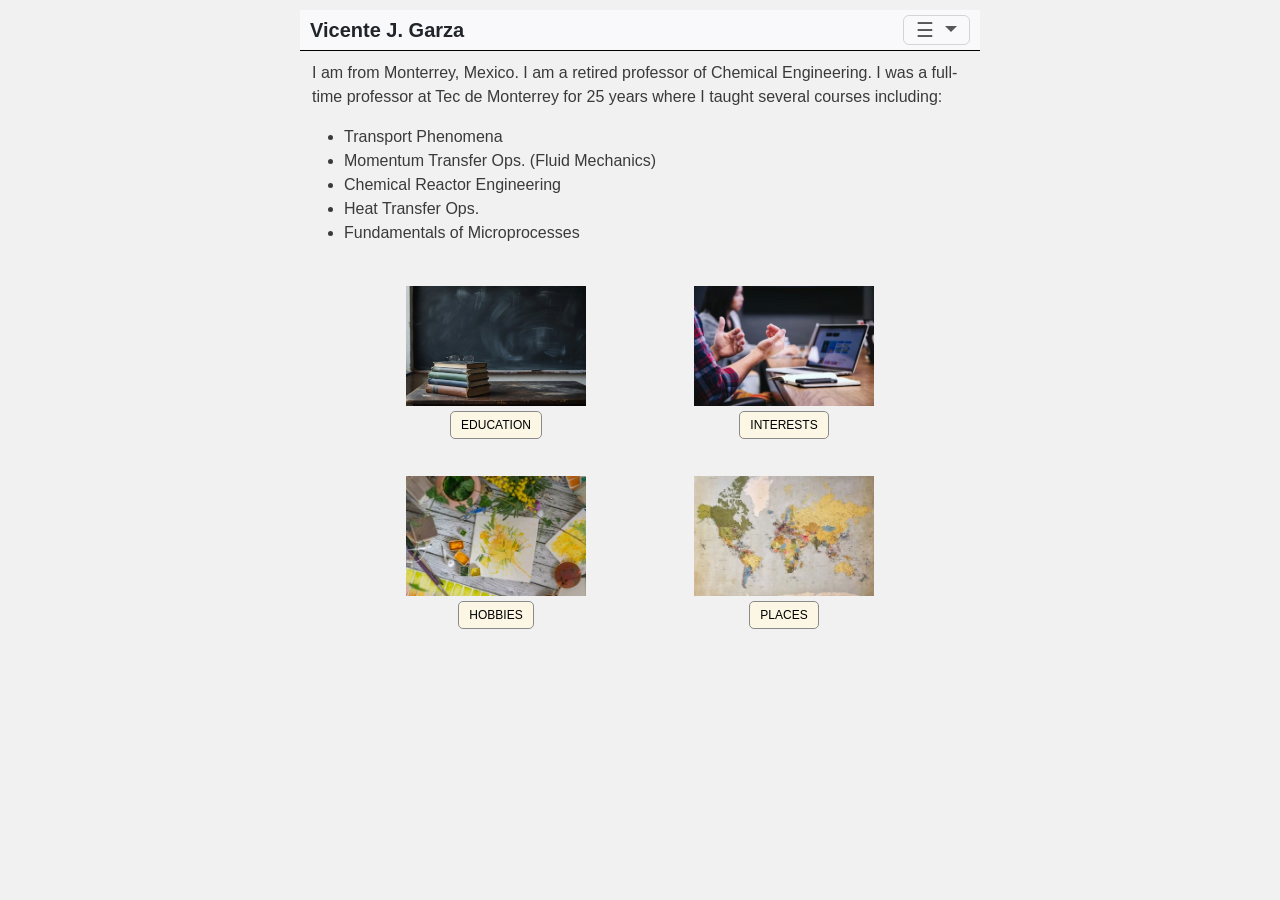
<file: index.html>
<!DOCTYPE html>
<html lang = "en">

<head>
  <meta charset = "UTF-8">
  <meta name="viewport" content="width=device-width, initial-scale=1.0">
  <title>Vicente</title>
  <link href="https://cdn.jsdelivr.net/npm/bootstrap@5.3.8/dist/css/bootstrap.min.css" rel="stylesheet" integrity="sha384-sRIl4kxILFvY47J16cr9ZwB07vP4J8+LH7qKQnuqkuIAvNWLzeN8tE5YBujZqJLB" crossorigin="anonymous">
  <script src="https://cdn.jsdelivr.net/npm/bootstrap@5.3.8/dist/js/bootstrap.bundle.min.js" integrity="sha384-FKyoEForCGlyvwx9Hj09JcYn3nv7wiPVlz7YYwJrWVcXK/BmnVDxM+D2scQbITxI" crossorigin="anonymous"></script>
  <link href="styles.css" rel="stylesheet">  
  <link rel="stylesheet" href="styles.css">
</head>

<body>

  <nav class="navbar">
    <div id="navtxt-left">Vicente J. Garza</div>
    <div  id="navtxt-right">

      <div class="dropdown">
        <button type="button" class="btn btn-primary dropdown-toggle navbar-toggler" data-bs-toggle="dropdown">        
          <span>☰</span>
        </button>
        <ul class="dropdown-menu dropdown-menu-end">
          <li><a class="dropdown-item" href="index.html">Home</a></li>
          <li><a class="dropdown-item" href="education.html">Education</a></li>
          <li><a class="dropdown-item" href="interests.html">Interests</a></li>
          <li><a class="dropdown-item" href="hobbies.html">Hobbies</a></li>
          <li><a class="dropdown-item" href="places.html">Places</a></li>
        </ul>
      </div>
      
    </div>
  </nav>

  <div class="container">

    <div class="intro-txt">
      <p>I am from Monterrey, Mexico. I am a retired professor of Chemical 
        Engineering.  I was a full-time professor at Tec de Monterrey for
        25 years where I taught several courses including:
      </p>
      <ul>
        <li>Transport Phenomena</li>
        <li>Momentum Transfer Ops. (Fluid Mechanics)</li>
        <li>Chemical Reactor Engineering</li>
        <li>Heat Transfer Ops.</li>
        <li>Fundamentals of Microprocesses</li>
      </ul>
    </div>

    <div class="link-section">
      <div class="link-bar">
        <div>
          <img class="content-img" src="images/education_4.jpg" alt="Wooden table with books on top">
          <p class="link-txt">
            <a class="button-link" href="education.html">EDUCATION</a>
          </p>
        </div>
        <div>
          <img class="content-img" src="images/training_1.jpg" alt="Person with laptopn and notebook in front">
          <p class="link-txt">
            <a class="button-link" href="interests.html">INTERESTS</a>
          </p>
        </div>
      </div>
    </div>

    <div class="link-section">
      <div class="link-bar">
        <div>
          <img class="content-img" src="images/hobbies_2.jpg" alt="Table with paint tools">
          <p class="link-txt">
            <a class="button-link" href="hobbies.html">HOBBIES</a>
          </p>
        </div>
        <div>
          <img class="content-img" src="images/places_2.jpg" alt="World map">
          <p class="link-txt">
            <a class="button-link" href="places.html">PLACES</a>
          </p>
        </div>
      </div>        
    </div>

  </div>

</body>

</html>
</file>
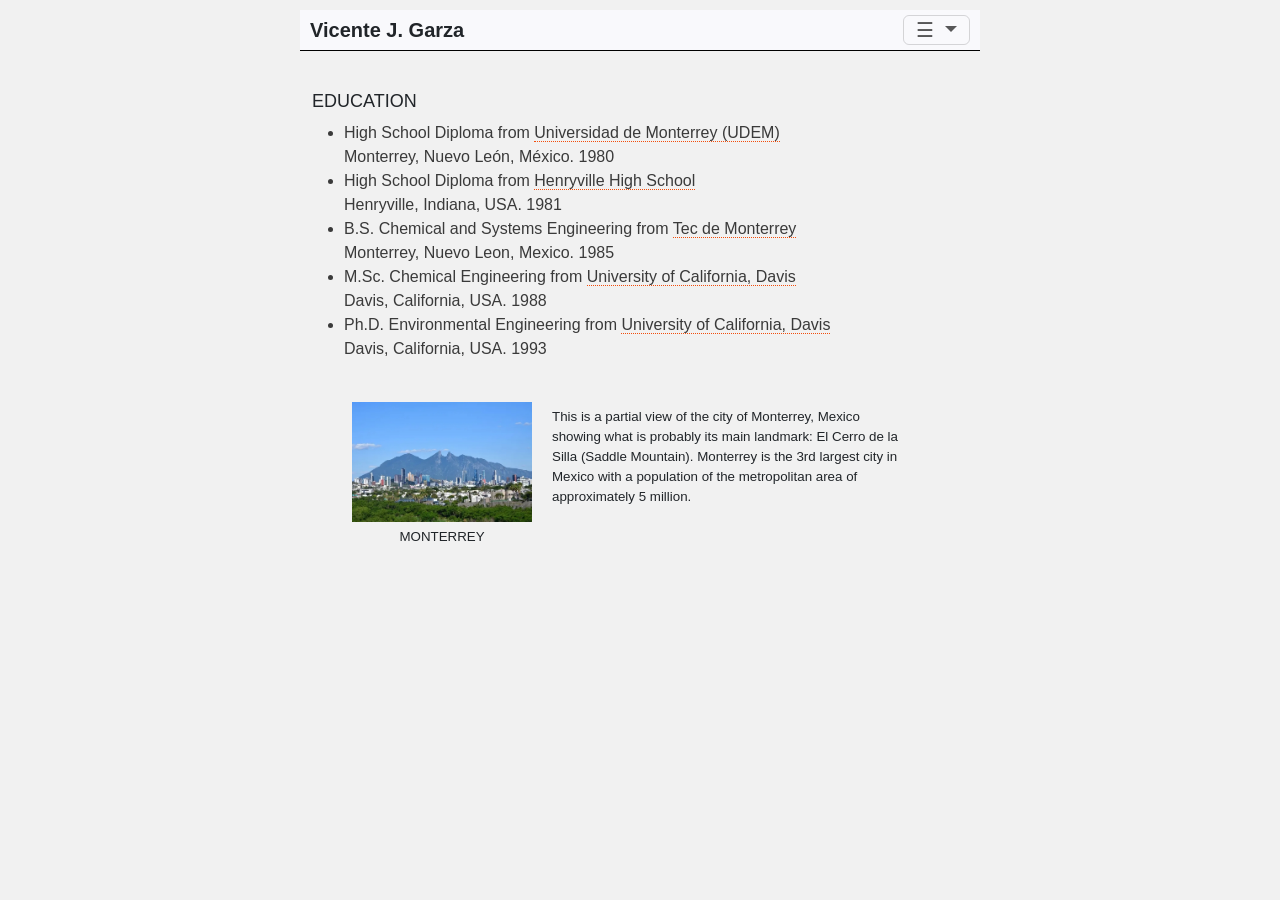
<file: education.html>
<!DOCTYPE html>
<html lang = "en">
<head>
  <meta charset = "UTF-8">
  <meta name="viewport" content="width=device-width, initial-scale=1.0">  
  <title>Vicente</title>
  <link href="https://cdn.jsdelivr.net/npm/bootstrap@5.3.8/dist/css/bootstrap.min.css" rel="stylesheet" integrity="sha384-sRIl4kxILFvY47J16cr9ZwB07vP4J8+LH7qKQnuqkuIAvNWLzeN8tE5YBujZqJLB" crossorigin="anonymous">
  <script src="https://cdn.jsdelivr.net/npm/bootstrap@5.3.8/dist/js/bootstrap.bundle.min.js" integrity="sha384-FKyoEForCGlyvwx9Hj09JcYn3nv7wiPVlz7YYwJrWVcXK/BmnVDxM+D2scQbITxI" crossorigin="anonymous"></script>
  <link href="styles.css" rel="stylesheet">  
  <link rel="stylesheet" href="styles.css">
</head>

<body>

  <nav class="navbar">
    <div id="navtxt-left">Vicente J. Garza</div>
    <div  id="navtxt-right">

      <div class="dropdown">
        <button type="button" class="btn btn-primary dropdown-toggle navbar-toggler" data-bs-toggle="dropdown">
          <span>☰</span>
        </button>

        <ul class="dropdown-menu dropdown-menu-end">
          <li><a class="dropdown-item" href="index.html">Home</a></li>
          <li><a class="dropdown-item" href="education.html">Education</a></li>
          <li><a class="dropdown-item" href="interests.html">Interests</a></li>
          <li><a class="dropdown-item" href="hobbies.html">Hobbies</a></li>
          <li><a class="dropdown-item" href="places.html">Places</a></li>
        </ul>
      </div>
      
    </div>
  </nav>

  <div class="container">

    <div>
      <h2>EDUCATION</h2>
      <ul class="intro-txt">
        <li>High School Diploma from 
          <span class="univ-txt" onclick="chgDescrip('udem')">Universidad de Monterrey (UDEM)</span><br>
            Monterrey, Nuevo León, México. 1980</li>
        <li>High School Diploma from 
          <span class="univ-txt" onclick="chgDescrip('hhs')">Henryville High School</span><br>
          Henryville, Indiana, USA. 1981</li>
        <li>B.S. Chemical and Systems Engineering from 
          <span class="univ-txt" onclick="chgDescrip('tec')">Tec de Monterrey</span><br>
            Monterrey, Nuevo Leon, Mexico. 1985</li>
        <li>M.Sc. Chemical Engineering from 
          <span class="univ-txt"  onclick="chgDescrip('ucd')">University of California, Davis</span><br>
            Davis, California, USA. 1988</li>
        <li>Ph.D. Environmental Engineering from 
          <span class="univ-txt" onclick="chgDescrip('ucd')">University of California, Davis</span><br>
            Davis, California, USA. 1993</li>
      </ul>
    </div>

    <div class="descrip-section">
      <div class="descrip-bar">
        <div>
          <img id="descrip-img" src="images/cerro_dela_silla_1.jpg" alt="City of Monterrey">
          <p class="link-txt" id="descrip-ttl">MONTERREY</p>
        </div>
        <div>
          <p class="descrip-txt" id="descrip-txt">This is a partial view of the city of
            Monterrey, Mexico showing what is probably its main landmark: El Cerro de la
            Silla (Saddle Mountain).  Monterrey is the 3rd largest city in Mexico with a
            population of the metropolitan area of approximately 5 million.
          </p>
        </div>
      </div>
    </div>
  </div>

  <script src="index.js"></script>
  
</body>
</html>
</file>
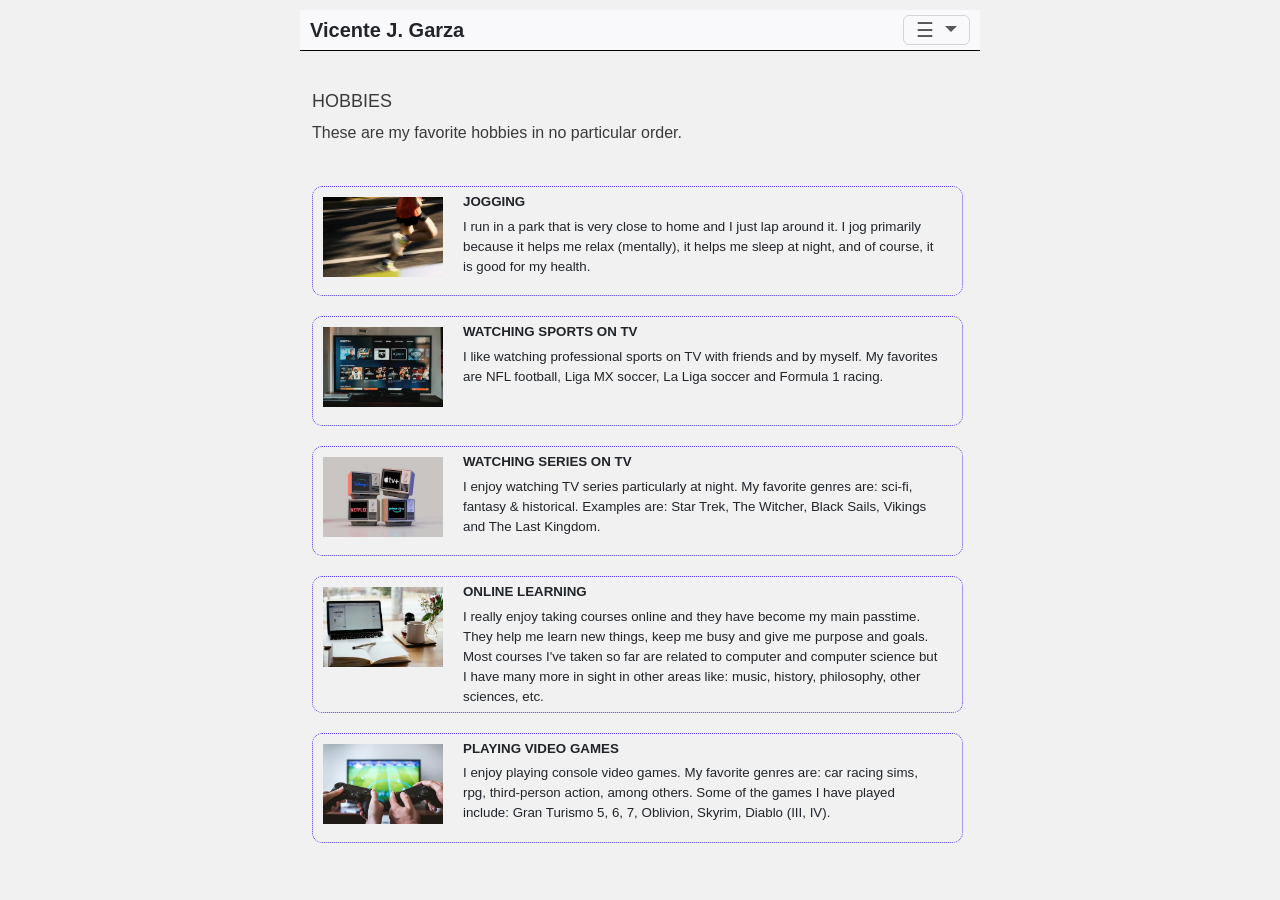
<file: hobbies.html>
<!DOCTYPE html>
<html lang = "en">
<head>
  <meta charset = "UTF-8">
  <meta name="viewport" content="width=device-width, initial-scale=1.0">  
  <title>Vicente</title>
  <link href="https://cdn.jsdelivr.net/npm/bootstrap@5.3.8/dist/css/bootstrap.min.css" rel="stylesheet" integrity="sha384-sRIl4kxILFvY47J16cr9ZwB07vP4J8+LH7qKQnuqkuIAvNWLzeN8tE5YBujZqJLB" crossorigin="anonymous">
  <script src="https://cdn.jsdelivr.net/npm/bootstrap@5.3.8/dist/js/bootstrap.bundle.min.js" integrity="sha384-FKyoEForCGlyvwx9Hj09JcYn3nv7wiPVlz7YYwJrWVcXK/BmnVDxM+D2scQbITxI" crossorigin="anonymous"></script>
  <link href="styles.css" rel="stylesheet">  
  <link rel="stylesheet" href="styles.css">
</head>

<body>

  <nav class="navbar">
    <div id="navtxt-left">Vicente J. Garza</div>
    <div  id="navtxt-right">

      <div class="dropdown">
        <button type="button" class="btn btn-primary dropdown-toggle navbar-toggler" data-bs-toggle="dropdown">
          <span>☰</span>
        </button>
        
        <ul class="dropdown-menu dropdown-menu-end">
          <li><a class="dropdown-item" href="index.html">Home</a></li>
          <li><a class="dropdown-item" href="education.html">Education</a></li>
          <li><a class="dropdown-item" href="interests.html">Interests</a></li>
          <li><a class="dropdown-item" href="hobbies.html">Hobbies</a></li>
          <li><a class="dropdown-item" href="places.html">Places</a></li>
        </ul>
      </div>
      
    </div>
  </nav>

  <div class="container">

    <div class="intro-txt">
      <h2>HOBBIES</h2>
      <p class="intro-txt">These are my favorite hobbies in no particular order.</p>
    </div>

    <div class="descrip-section">

      <div class="hobbie-bar">
        <div>
          <img class="hobbie-img" src="images/hobbies_5.jpg" alt="Person jogging">
        </div>
        <div>
          <p class="hobbie-title">JOGGING</p>
          <p class="hobbie-txt" >I run in a park that is very close to home and I just lap around it.
             I jog primarily because it helps me relax (mentally), it helps me sleep at night, and
             of course, it is good for my health.
          </p>
        </div>
      </div>

      <div class="hobbie-bar">
        <div>
          <img class="hobbie-img" src="images/watching_tvsports_2.jpg" alt="TV with sports panel">
        </div>
        <div>
          <p class="hobbie-title">WATCHING SPORTS ON TV</p>
          <p class="hobbie-txt" >I like watching professional sports on TV with friends and by
            myself. My favorites are NFL football, Liga MX soccer, La Liga soccer and Formula 1
            racing. 
          </p>
        </div>
      </div>

      <div class="hobbie-bar">
        <div>
          <img class="hobbie-img" src="images/watching_tvseries1.jpg" alt="Person jogging">
        </div>
        <div>
          <p class="hobbie-title">WATCHING SERIES ON TV</p>
          <p class="hobbie-txt" >I enjoy watching TV series particularly at night.  My favorite 
            genres are: sci-fi, fantasy & historical. Examples are: Star Trek, The Witcher, 
            Black Sails, Vikings and The Last Kingdom.
          </p>
        </div>
      </div>

      <div class="hobbie-bar">
        <div>
          <img class="hobbie-img" src="images/online_learning_1.jpg" alt="TV with sports panel">
        </div>
        <div>
          <p class="hobbie-title">ONLINE LEARNING</p>
          <p class="hobbie-txt" >I really enjoy taking courses online and they have become my main
            passtime. They help me learn new things, keep me busy and give me purpose and goals.
            Most courses I've taken so far are related to computer and computer science but I have
            many more in sight in other areas like: music, history, philosophy, other sciences, etc. 
          </p>
        </div>
      </div>

      <div class="hobbie-bar">
        <div>
          <img class="hobbie-img" src="images/hobbies_3.jpg" alt="TV with sports panel">
        </div>
        <div>
          <p class="hobbie-title">PLAYING VIDEO GAMES</p>
          <p class="hobbie-txt" >I enjoy playing console video games.  My favorite genres are:
            car racing sims, rpg, third-person action, among others.  Some of the games I have
            played include: Gran Turismo 5, 6, 7, Oblivion, Skyrim, Diablo (III, IV). 
          </p>
        </div>
      </div>

    </div>
  </div>

</body>
</html>
</file>
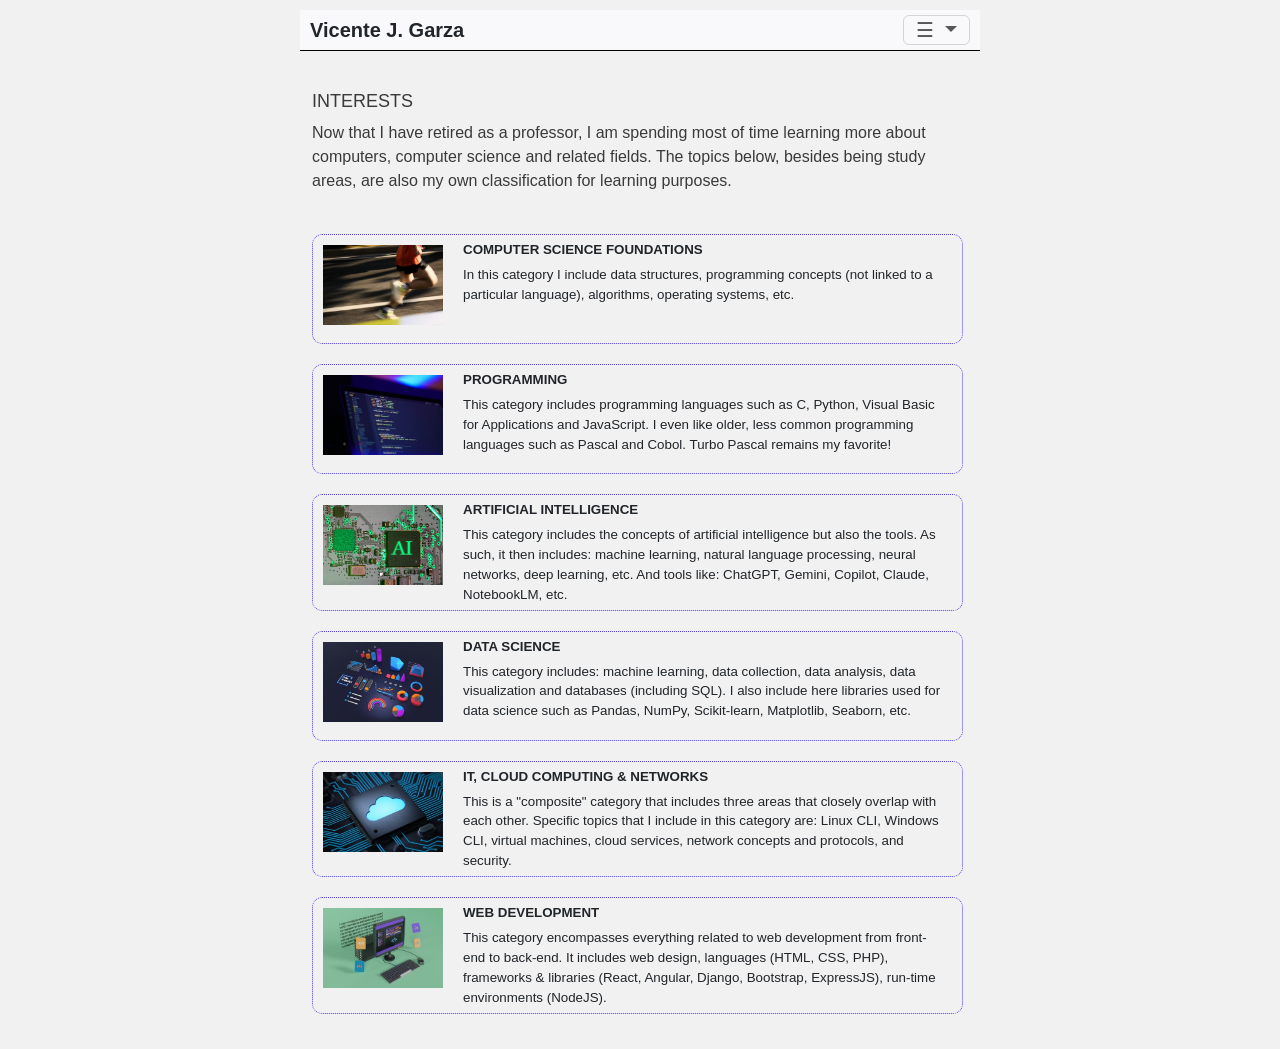
<file: interests.html>
<!DOCTYPE html>
<html lang = "en">
<head>
  <meta charset = "UTF-8">
  <meta name="viewport" content="width=device-width, initial-scale=1.0">  
  <title>Vicente</title>
  <link href="https://cdn.jsdelivr.net/npm/bootstrap@5.3.8/dist/css/bootstrap.min.css" rel="stylesheet" integrity="sha384-sRIl4kxILFvY47J16cr9ZwB07vP4J8+LH7qKQnuqkuIAvNWLzeN8tE5YBujZqJLB" crossorigin="anonymous">
  <script src="https://cdn.jsdelivr.net/npm/bootstrap@5.3.8/dist/js/bootstrap.bundle.min.js" integrity="sha384-FKyoEForCGlyvwx9Hj09JcYn3nv7wiPVlz7YYwJrWVcXK/BmnVDxM+D2scQbITxI" crossorigin="anonymous"></script>
  <link href="styles.css" rel="stylesheet">  
  <link rel="stylesheet" href="styles.css">
</head>

<body>

  <nav class="navbar">
    <div id="navtxt-left">Vicente J. Garza</div>
    <div id="navtxt-right">

      <div class="dropdown">
        <button type="button" class="btn btn-primary dropdown-toggle navbar-toggler" data-bs-toggle="dropdown">          
          <span>☰</span>
        </button>
        <ul class="dropdown-menu dropdown-menu-end">
          <li><a class="dropdown-item" href="index.html">Home</a></li>
          <li><a class="dropdown-item" href="education.html">Education</a></li>
          <li><a class="dropdown-item" href="interests.html">Interests</a></li>
          <li><a class="dropdown-item" href="hobbies.html">Hobbies</a></li>
          <li><a class="dropdown-item" href="places.html">Places</a></li>
        </ul>
      </div>
      
    </div>
  </nav>
  
  <div class="container">

    <div class="intro-txt">
      <h2>INTERESTS</h2>
      <p class="intro-txt">Now that I have retired as a professor, I am spending most of time learning
        more about computers, computer science and related fields.  The topics below, besides being
        study areas, are also my own classification for learning purposes.</p>
    </div>

    <div class="descrip-section">

      <div class="hobbie-bar">
        <div>
          <img class="hobbie-img" src="images/hobbies_5.jpg" alt="Person jogging">
        </div>
        <div>
          <p class="hobbie-title">COMPUTER SCIENCE FOUNDATIONS</p>
          <p class="hobbie-txt" >In this category I include data structures, programming concepts (not 
            linked to a particular language), algorithms, operating systems, etc.
          </p>
        </div>
      </div>

      <div class="hobbie-bar">
        <div>
          <img class="hobbie-img" src="images/programming_2.jpg" alt="TV with sports panel">
        </div>
        <div>
          <p class="hobbie-title">PROGRAMMING</p>
          <p class="hobbie-txt" >This category includes programming languages such as C, Python, 
            Visual Basic for Applications and JavaScript. I even like older, less common programming
            languages such as Pascal and Cobol. Turbo Pascal remains my favorite! 
          </p>
        </div>
      </div>

      <div class="hobbie-bar">
        <div>
          <img class="hobbie-img" src="images/artificial_intelligence_2.jpg" alt="Person jogging">
        </div>
        <div>
          <p class="hobbie-title">ARTIFICIAL INTELLIGENCE</p>
          <p class="hobbie-txt" >This category includes the concepts of artificial intelligence but
            also the tools.  As such, it then includes: machine learning, natural language processing,
            neural networks, deep learning, etc.  And tools like: ChatGPT, Gemini, Copilot, Claude,
            NotebookLM, etc.
          </p>
        </div>
      </div>

      <div class="hobbie-bar">
        <div>
          <img class="hobbie-img" src="images/data_science_1.jpg" alt="TV with sports panel">
        </div>
        <div>
          <p class="hobbie-title">DATA SCIENCE</p>
          <p class="hobbie-txt" >This category includes: machine learning, data collection, data 
            analysis, data visualization and databases (including SQL). I also include here libraries
            used for data science such as Pandas, NumPy, Scikit-learn, Matplotlib, Seaborn, etc.
          </p>
        </div>
      </div>

      <div class="hobbie-bar">
        <div>
          <img class="hobbie-img" src="images/cloud_computing_2.jpg" alt="TV with sports panel">
        </div>
        <div>
          <p class="hobbie-title">IT, CLOUD COMPUTING & NETWORKS</p>
          <p class="hobbie-txt" >This is a "composite" category that includes three areas that
            closely overlap with each other.  Specific topics that I include in this category are:
            Linux CLI, Windows CLI, virtual machines, cloud services, network concepts and protocols, 
            and security. 
          </p>
        </div>
      </div>

      <div class="hobbie-bar">
        <div>
          <img class="hobbie-img" src="images/web_design_2.jpg" alt="TV with sports panel">
        </div>
        <div>
          <p class="hobbie-title">WEB DEVELOPMENT</p>
          <p class="hobbie-txt" >This category encompasses everything related to web development from
            front-end to back-end. It includes web design, languages (HTML, CSS, PHP), frameworks & 
            libraries (React, Angular, Django, Bootstrap, ExpressJS), run-time environments (NodeJS). 
          </p>
        </div>
      </div>

    </div>
  </div>

</body>
</html>
</file>
<file: styles.css>
body {
  background-color: rgb(241, 241, 241);
}

h2 {
  margin-top: 30px;
  font-size: 18px;
  font-family: 'Segoe UI', Tahoma, Geneva, Verdana, sans-serif;
}

.button-link {
  display: inline-block;
  color: black;
  background-color: rgb(252, 246, 229);
  border-radius: 5px;
  border: 1px solid rgb(139, 138, 138);
  padding: 4px 10px;
  font-size: 12px;
  text-decoration: none;
  cursor: pointer;
}

.button-link:hover {
  background-color: rgb(156, 193, 248);
  border-color: blue;
}

.navbar {
  display: flex;
  background-color: rgb(249, 249, 252);
  justify-content: space-between;
  width: 680px;
  margin: 10px auto;
  padding: 5px 10px;
  border-bottom: 1px solid black;
}

#navtxt-left {
  font-size: 20px;
  font-weight: bold;
  font-family: 'Segoe UI', Tahoma, Geneva, Verdana, sans-serif;
}

#navtxt-right {
  font-size: 16px;
  font-weight: normal;
  text-decoration: none;
  font-family: 'Segoe UI', Tahoma, Geneva, Verdana, sans-serif;
}

.container {
  display: flex;
  flex-direction: column;
  width: 680px;
  margin: 5px auto;
}

.intro-txt {
  font-family: 'Trebuchet MS', Arial, sans-serif;
  line-height: 24px;
  color: rgb(58, 58, 58);
}

.link-section {
  margin-top: 10px;
  padding: 10px 0;
  /*
  border: 1px dotted lightgray;
  */
}

.link-bar {
  display: flex;
  height: 160px;
  flex-direction: row;
  justify-content: space-around;
  margin: 0px 40px;
  padding: 5px 0;
  /* uncomment this for debugging
  border: 1px dotted lightgray;
  */
}

.content-img {
  height: 120px;
  width: 180px;
}

.link-txt {
  font-family: 'Segoe UI', Tahoma, Geneva, Verdana, sans-serif;
  font-size: smaller;
  text-align: center;
  margin: 5px auto;
}

.descrip-section {
  margin-top: 10px;
  padding: 10px 0;
  /*
  border: 1px dotted lightgray;
  */
}

.descrip-bar {
  display: flex;
  height: 160px;
  flex-direction: row;
  justify-content: space-around;
  margin: 0px 40px;
  padding: 5px 0;
  /*
  border: 1px dotted lightgray;
  */
}

.univ-txt {
  border-bottom: 1px dotted rgb(243, 77, 11);
}

.univ-txt:hover {
  background-color: rgb(243, 227, 83);
  cursor: pointer;
}

#descrip-img {
  height: 120px;
  width: 180px;
}

.descrip-txt {
  font-family: 'Segoe UI', Tahoma, Geneva, Verdana, sans-serif;
  font-size: smaller;
  text-align: left;
  margin: 5px 20px;
}

.hobbie-bar {
  display: flex;
  min-height: 110px;
  flex-direction: row;
  justify-content: start;
  margin: 5px 5px 20px 0px;
  padding: 0px 0;
  border: 1px dotted rgb(79, 61, 235);
  border-radius: 10px;
}

.hobbie-img {
  height: 80px;
  width: 120px;
  margin-top: 10px;
  margin-left: 10px;
}

.hobbie-title {
  font-family: 'Segoe UI', Tahoma, Geneva, Verdana, sans-serif;
  font-size: smaller;
  font-weight: bold;
  text-align: left;
  margin: 5px 20px;  
}
.hobbie-txt {
  font-family: 'Segoe UI', Tahoma, Geneva, Verdana, sans-serif;
  font-size: smaller;
  text-align: left;
  margin: 5px 20px;
}
</file>
